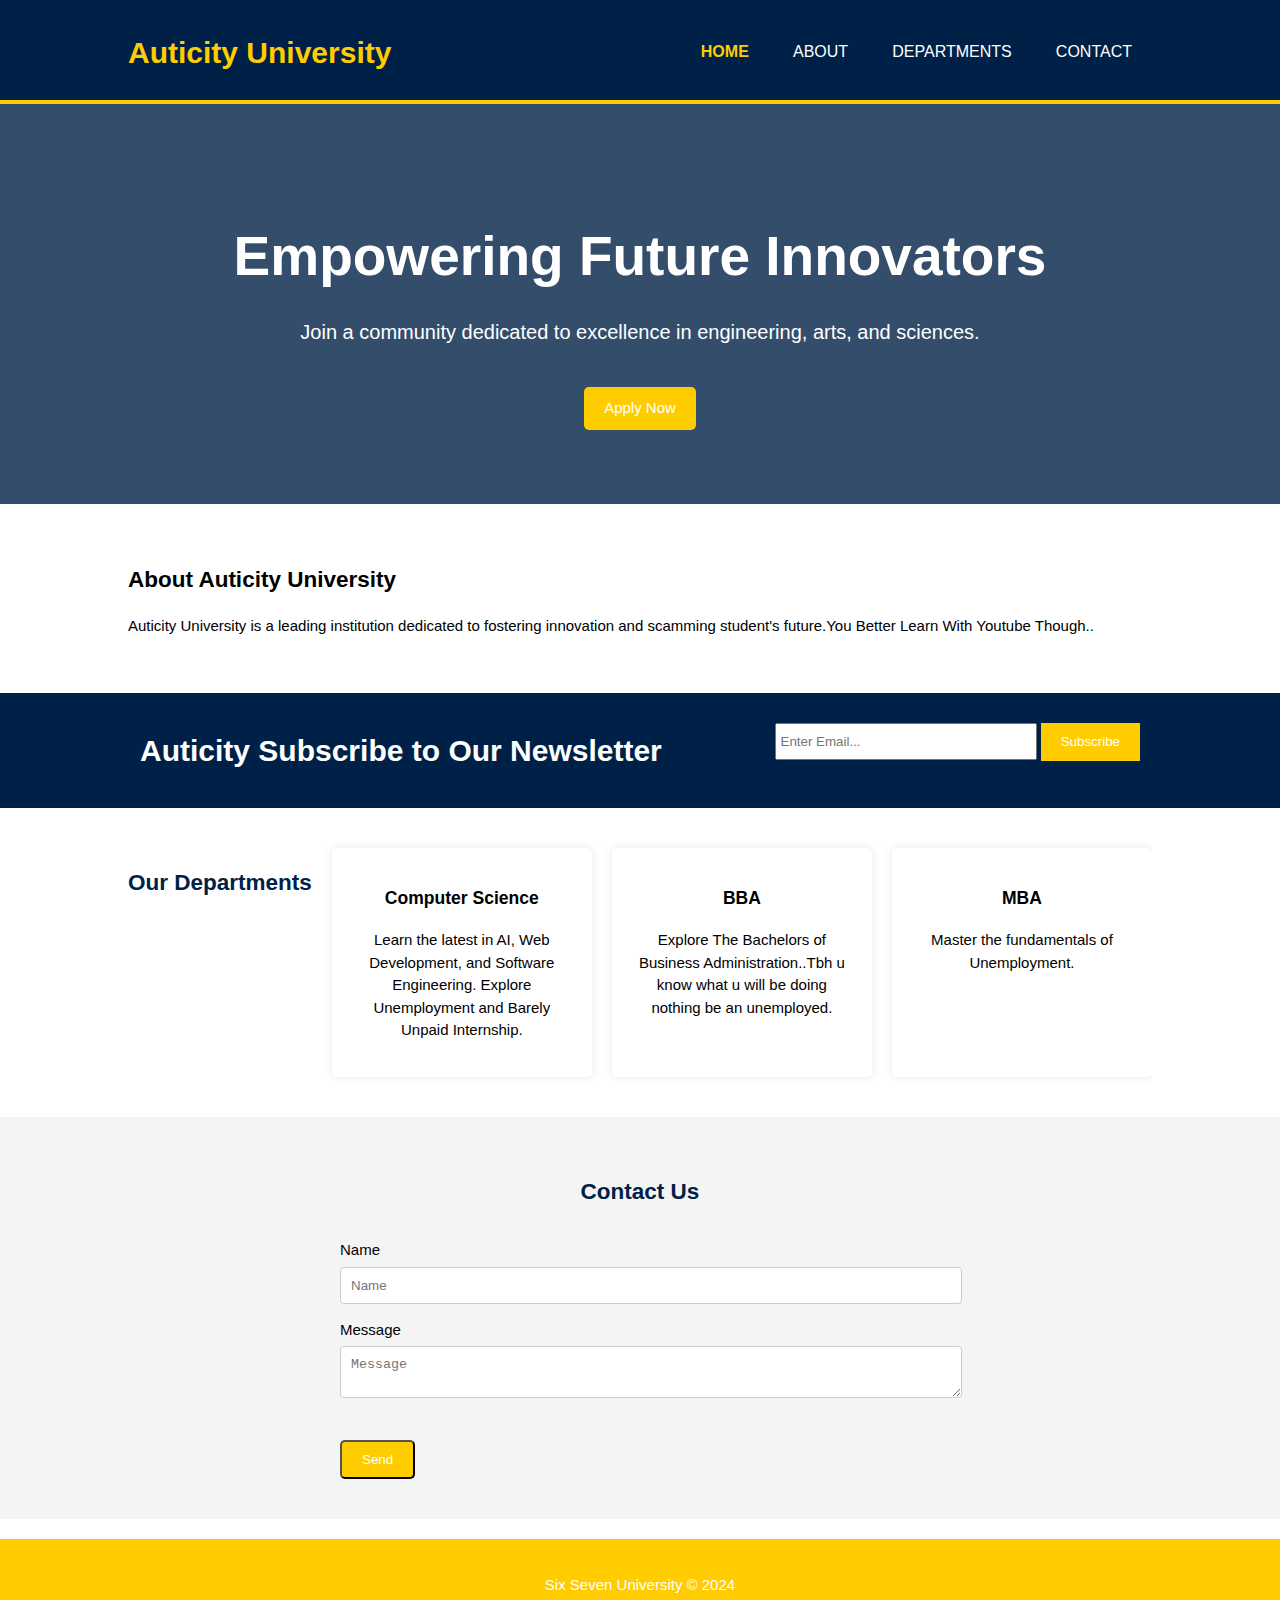
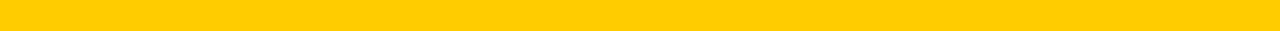
<file: Lecture 1/index.html>
<!DOCTYPE html>
<html lang="en">
<head>
    <meta charset="UTF-8">
    <meta name="viewport" content="width=device-width, initial-scale=1.0">
    <title>Auticity University</title>
    <link rel="stylesheet" href="style.css">
</head>
<body>
    <header id="main-header">
        <div class="container">
            <div id="branding">
                <h1><span class="highlight">Auticity University</span></h1>
            </div>
            <nav id="navbar">
                <ul>
                    <li class="current"><a href="index.html">Home</a></li>
                    <li><a href="#about">About</a></li>
                    <li><a href="#departments">Departments</a></li>
                    <li><a href="#contact">Contact</a></li>
                </ul>
            </nav>
        </div>
    </header>

    <section id="showcase">
        <div class="container">
            <h1>Empowering Future Innovators</h1>
            <p>Join a community dedicated to excellence in engineering, arts, and sciences.</p>
            <a href="#contact" class="button">Apply Now</a>
        </div>
    </section>

    <section id="about" class="section-padding">
        <div class="container">
            <h2>About Auticity University</h2>
            <p>Auticity University is a leading institution dedicated to fostering innovation and scamming student's future.You Better Learn With Youtube Though..</p>
        </div>
    </section>

    <section id="newsletter">
        <div class="container">
            <h1>Auticity Subscribe to Our Newsletter</h1>
            <form>
                <input type="email" placeholder="Enter Email...">
                <button type="submit" class="button_1">Subscribe</button>
            </form>
        </div>
    </section>

    <section id="departments" class="container section-padding">
        <h2 class="section-title">Our Departments</h2>
        <div class="box">
            <h3>Computer Science</h3>
            <p>Learn the latest in AI, Web Development, and Software Engineering. Explore Unemployment and Barely Unpaid Internship.</p>
        </div>
        <div class="box">
            <h3>BBA</h3>
            <p>Explore The Bachelors of Business Administration..Tbh u know what u will be doing nothing be an unemployed.</p>
        </div>
        <div class="box">
            <h3>MBA </h3>
            <p>Master the fundamentals of Unemployment.</p>
        </div>
    </section>

    <section id="contact" class="section-padding bg-light">
        <div class="container">
            <h2 class="section-title">Contact Us</h2>
            <form id="contact-form">
                <div class="form-group">
                    <label>Name</label>
                    <input type="text" placeholder="Name">
                </div>
                <div class="form-group">
                    <label>Message</label>
                    <textarea placeholder="Message"></textarea>
                </div>
                <button type="submit" class="button">Send</button>
            </form>
        </div>
    </section>

    <footer id="main-footer">
        <p>Six Seven University &copy; 2024</p>
    </footer>
</body>
</html>
</file>
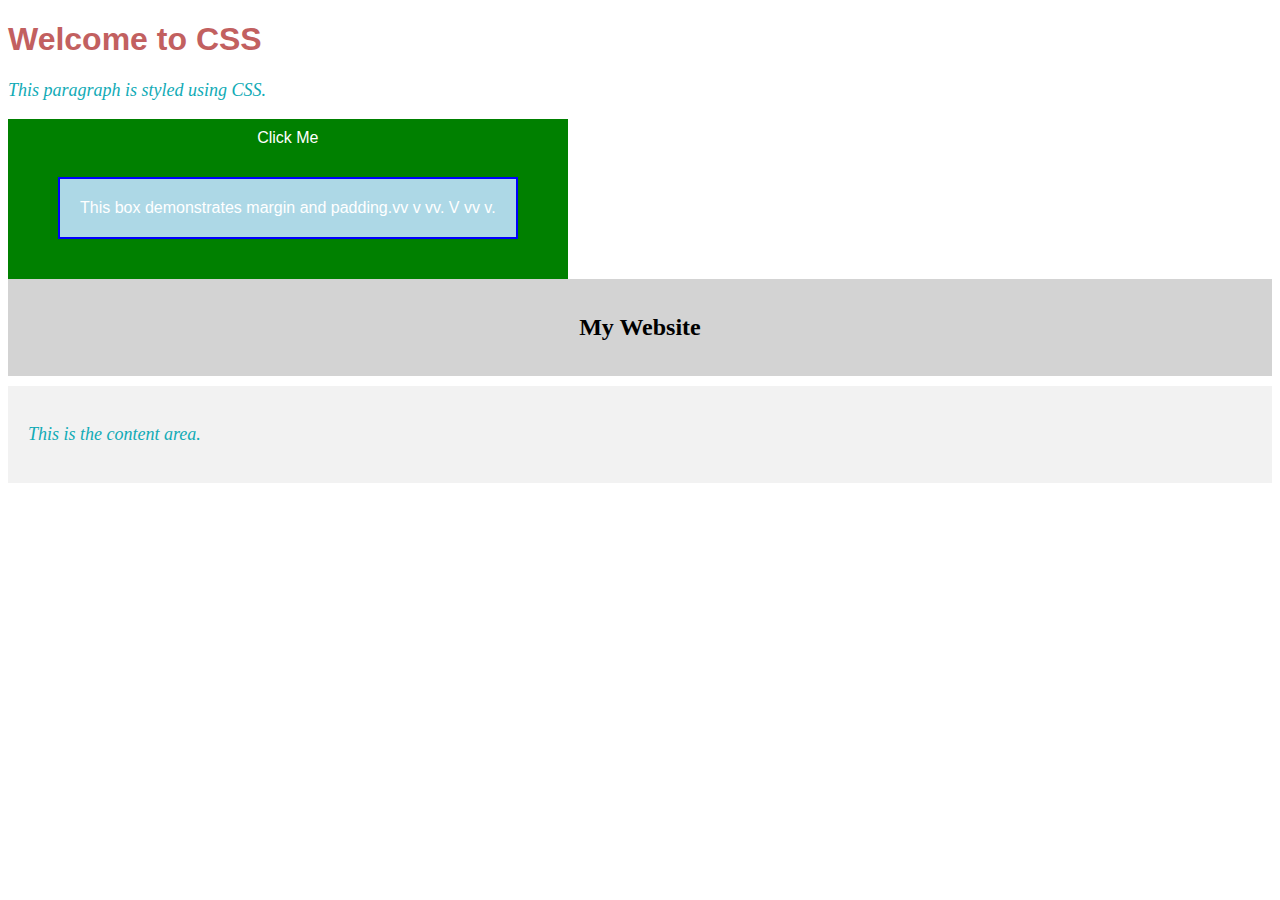
<file: Lecture 2/index.html>
<!DOCTYPE html>
<html>

<head>
    <title>CSS Text Styling</title>
    <style>
        h1 {
            color: rgb(194, 96, 96);
            font-family: Arial;
            font-style: bold;
        }

        p {
            color: rgb(17, 171, 182);
            font-size: 18px;
            font-style: italic;
        }
        .box{
        background-color: lightblue;
        padding: 20px;
        margin: 30px;
        border: 2px solid blue;
        }
        header {
        background-color: lightgray;
        padding: 15px;
        text-align: center;
        }

        section {
        background-color: #f2f2f2;
        padding: 20px;
        margin-top: 10px;
        }





        button {
        background-color: green;
        color: white;
        padding: 10px 20px;
        border: none;
        font-size: 16px;
        }


    </style>
</head>

<body>

    <h1>Welcome to CSS</h1>

    <p>This paragraph is styled using CSS.</p>

    
    <button>Click Me
        <div class="box">
            This box demonstrates margin and padding.vv v vv. V vv v.
        </div>

    </button>

    <header>
        <h2>My Website</h2>
    </header>
    
    <section>
        <p>This is the content area.</p>
    </section>




</body>

</html>
</file>
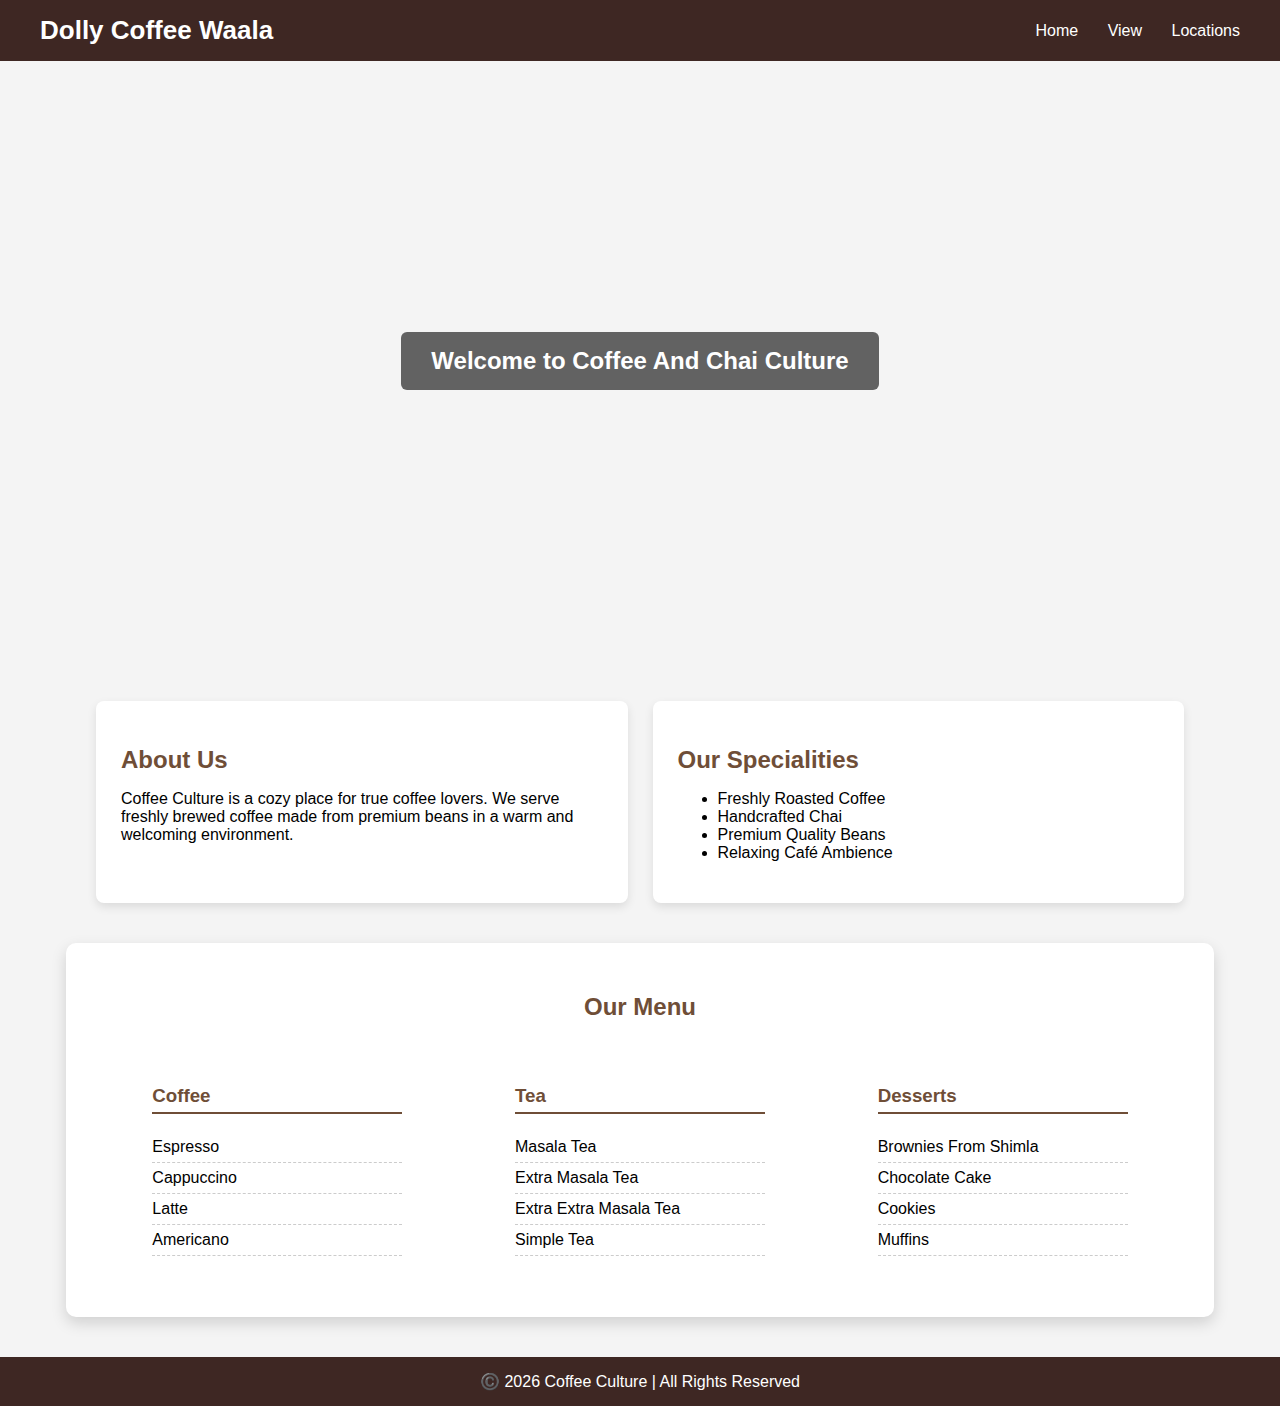
<file: Lecture 5/index.html>
<!DOCTYPE html>
<html lang="en">

<head>
    <meta charset="UTF-8">
    <title>Coffee Culture</title>

    <style>
        body {
            margin: 0;
            font-family: Arial, Helvetica, sans-serif;
            background-color: #f4f4f4;
        }

        /* HEADER */
        header {
            background-color: #3e2723;
            color: white;
            padding: 15px 40px;
            display: flex;
            justify-content: space-between;
            align-items: center;
        }

        header h1 {
            margin: 0;
            font-size: 26px;
        }

        nav a {
            color: white;
            text-decoration: none;
            margin-left: 25px;
            font-size: 16px;
        }

        nav a:hover {
            text-decoration: underline;
        }

        /* HERO */
        .hero {
            background-image: url("https://img-cdn.publive.online/fit-in/1200x675/pratidin/media/media_files/2024/12/26/w7UiOpjDWvUbpeMO6uFQ.jpeg");
            background-size: cover;
            background-position: center;
            height: 600px;
            display: flex;
            align-items: center;
            justify-content: center;
            color: white;
        }

        .hero h2 {
            background-color: rgba(0, 0, 0, 0.6);
            padding: 15px 30px;
            border-radius: 6px;
        }


        .row {
            width: 85%;
            margin: 40px auto;
            display: flex;
            gap: 25px;
        }

        /* BOX STYLE */
        .box {
            flex: 1;
            background-color: white;
            padding: 25px;
            border-radius: 8px;
            box-shadow: 0 4px 10px rgba(0, 0, 0, 0.1);
        }

        .box h2 {
            color: #6f4e37;
            margin-bottom: 10px;
        }


        .menu-section {
            width: 85%;
            margin: 40px auto;
            background-color: white;
            padding: 30px;
            border-radius: 10px;
            box-shadow: 0 6px 15px rgba(0, 0, 0, 0.15);
        }

        .menu-section h2 {
            text-align: center;
            color: #6f4e37;
            margin-bottom: 30px;
        }

        .menu {
            display: flex;
            justify-content: space-around;
            flex-wrap: wrap;
        }

        .menu-box {
            width: 250px;
            margin: 15px;
        }

        .menu-box h3 {
            border-bottom: 2px solid #6f4e37;
            padding-bottom: 5px;
            color: #6f4e37;
        }

        .menu-box ul {
            list-style: none;
            padding: 0;
        }

        .menu-box li {
            padding: 6px 0;
            border-bottom: 1px dashed #ccc;
        }

        /* FOOTER */
        footer {
            background-color: #3e2723;
            color: white;
            text-align: center;
            padding: 15px;
            margin-top: 40px;
        }

        /* MOBILE RESPONSIVE */
        @media (max-width: 800px) {
            .row {
                flex-direction: column;
            }
        }
    </style>
</head>

<body>

    <header>
        <h1>Dolly Coffee Waala</h1>
        <nav>
            <a href="#">Home</a>
            <a href="#">View</a>
            <a href="#">Locations</a>
        </nav>
    </header>
    
    <div class="hero">
        <h2>Welcome to Coffee And Chai Culture</h2>
    </div>

    <!-- SIDE BY SIDE SECTION -->
    <div class="row">

        <div class="box">
            <h2>About Us</h2>
            <p>
                Coffee Culture is a cozy place for true coffee lovers.
                We serve freshly brewed coffee made from premium beans
                in a warm and welcoming environment.
            </p>
        </div>

        <div class="box">
            <h2>Our Specialities</h2>
            <ul>
                <li>Freshly Roasted Coffee</li>
                <li>Handcrafted Chai</li>
                <li>Premium Quality Beans</li>
                <li>Relaxing Café Ambience</li>
            </ul>
        </div>

    </div>

    <div class="menu-section">
        <h2>Our Menu</h2>

        <div class="menu">
            <div class="menu-box">
                <h3>Coffee</h3>
                <ul>
                    <li>Espresso</li>
                    <li>Cappuccino</li>
                    <li>Latte</li>
                    <li>Americano</li>
                </ul>
            </div>

            <div class="menu-box">
                <h3>Tea</h3>
                <ul>
                    <li>Masala Tea</li>
                    <li>Extra Masala Tea</li>
                    <li>Extra Extra Masala Tea</li>
                    <li>Simple Tea</li>
                </ul>
            </div>

            <div class="menu-box">
                <h3>Desserts</h3>
                <ul>
                    <li>Brownies From Shimla</li>
                    <li>Chocolate Cake</li>
                    <li>Cookies</li>
                    <li>Muffins</li>
                </ul>
            </div>
        </div>
    </div>

    <footer>
        ©️ 2026 Coffee Culture | All Rights Reserved
    </footer>

</body>

</html>
</file>
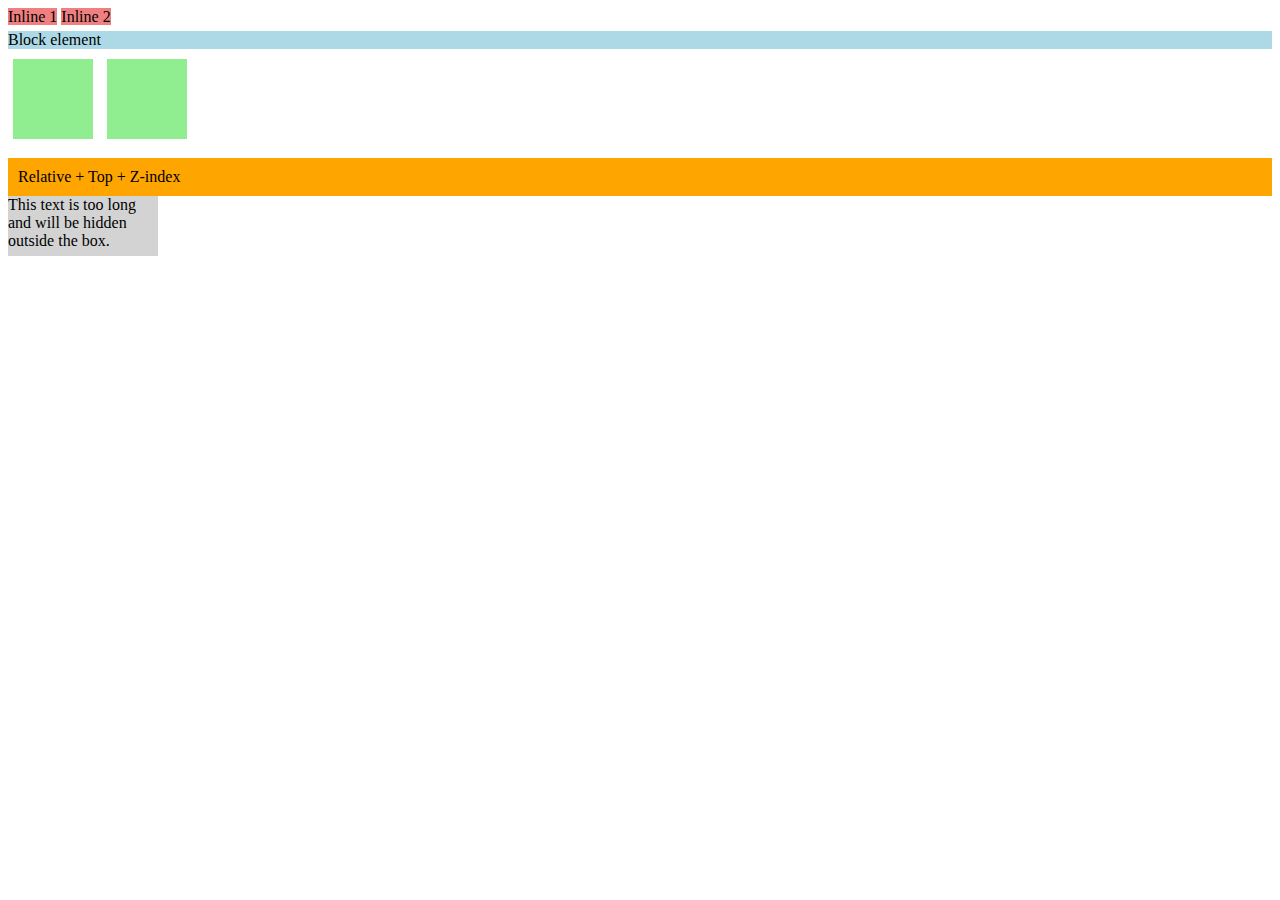
<file: Lecture 6/index.html>
<!DOCTYPE html>
<html>

<head>
    <style>
        /* inline */
        .inline {
            display: inline;
            background: lightcoral;
        }

        /* block */
        .block {
            display: block;
            background: lightblue;
            margin: 5px 0;
        }

        /* inline-block */
        .inline-block {
            display: inline-block;
            width: 80px;
            height: 80px;
            background: lightgreen;
            margin: 5px;
        }

        /* none */
        .none {
            display: none;
        }

        /* relative + top + z-index */
        .relative-box {
            position: relative;
            top: 10px;
            z-index: 5;
            background: orange;
            padding: 10px;
        }

        /* overflow hidden */
        .container {
            width: 150px;
            height: 60px;
            overflow: hidden;
            background: lightgray;
            margin-top: 10px;
        }
    </style>
</head>

<body>

    <!-- inline -->
    <span class="inline">Inline 1</span>
    <span class="inline">Inline 2</span>

    <!-- block -->
    <div class="block">Block element</div>

    <!-- inline-block -->
    <div class="inline-block"></div>
    <div class="inline-block"></div>

    <!-- display none -->
    <p class="none">You should not see this</p>

    <!-- position + z-index -->
    <div class="relative-box">Relative + Top + Z-index</div>

    <!-- overflow hidden -->
    <div class="container">
        This text is too long and will be hidden outside the box.
    </div>

</body>

</html>
</file>
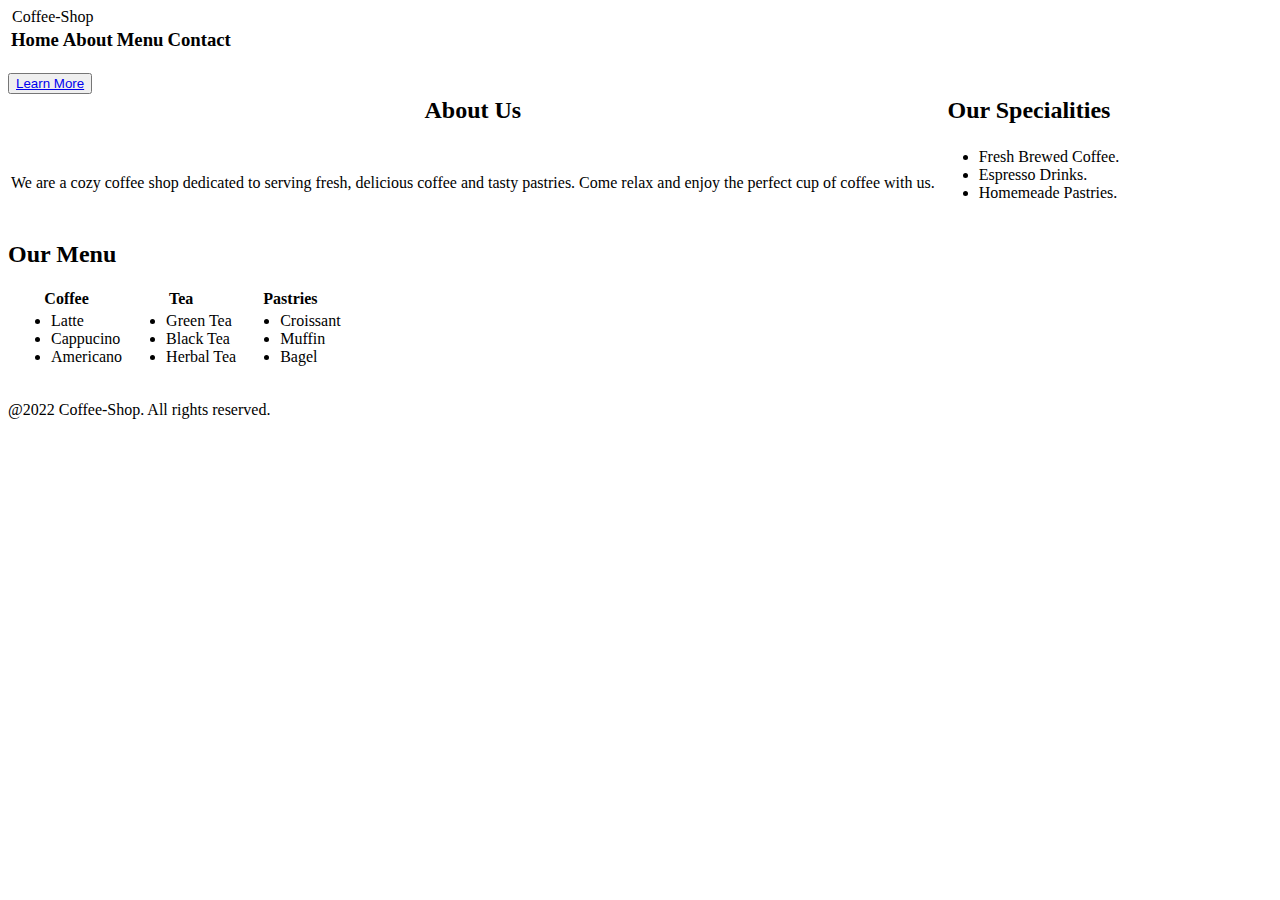
<file: Lecture 5/cofffe.html>
<html>
<section>
    <header>
        <img>
        Coffee-Shop
    </header>
    <table>
        <p1>
            <tr>
                <td>
                    <h3>Home</h3>
                </td>
                <td>
                    <h3>About</h3>
                </td>
                <td>
                    <h3>Menu</h3>
                </td>
                <td>
                    <h3>Contact</h3>
                </td>
            </tr>
        </p1>
    </table>
</section>
<button>
    <a href="www.starbucks.com">Learn More</a>
</button>
<section>
    <table>
        <tr>
            <th>
                <h2>About Us</h2>
            </th>
            <th>
                <h2>Our Specialities</h2>
            </th>
        </tr>
        <tr>
            <td>
                <p>We are a cozy coffee shop dedicated to serving fresh, delicious coffee and tasty pastries. Come relax
                    and enjoy the perfect cup of coffee with us.</p>
            </td>
            <td>
                <ul>
                    <li>Fresh Brewed Coffee.</li>
                    <li>Espresso Drinks.</li>
                    <li>Homemeade Pastries.</li>
                </ul>
            </td>
        </tr>
    </table>
</section>
<section>
    <h2>Our Menu</h2>
</section>
<section>
    <table>
        <tr>
            <th>Coffee</th>
            <th>Tea</th>
            <th>Pastries</th>
        </tr>
        <tr>
            <td>
                <ul>
                    <li>Latte</li>
                    <li>Cappucino</li>
                    <li>Americano</li>
                </ul>
            </td>
            <td>
                <ul>
                    <li>Green Tea</li>
                    <li>Black Tea</li>
                    <li>Herbal Tea</li>
                </ul>
            </td>
            <td>
                <ul>
                    <li>Croissant</li>
                    <li>Muffin</li>
                    <li>Bagel</li>
                </ul>
            </td>
        </tr>
    </table>
</section>
<section>
    <p>@2022 Coffee-Shop. All rights reserved.</p>
</section>

</html>
</file>
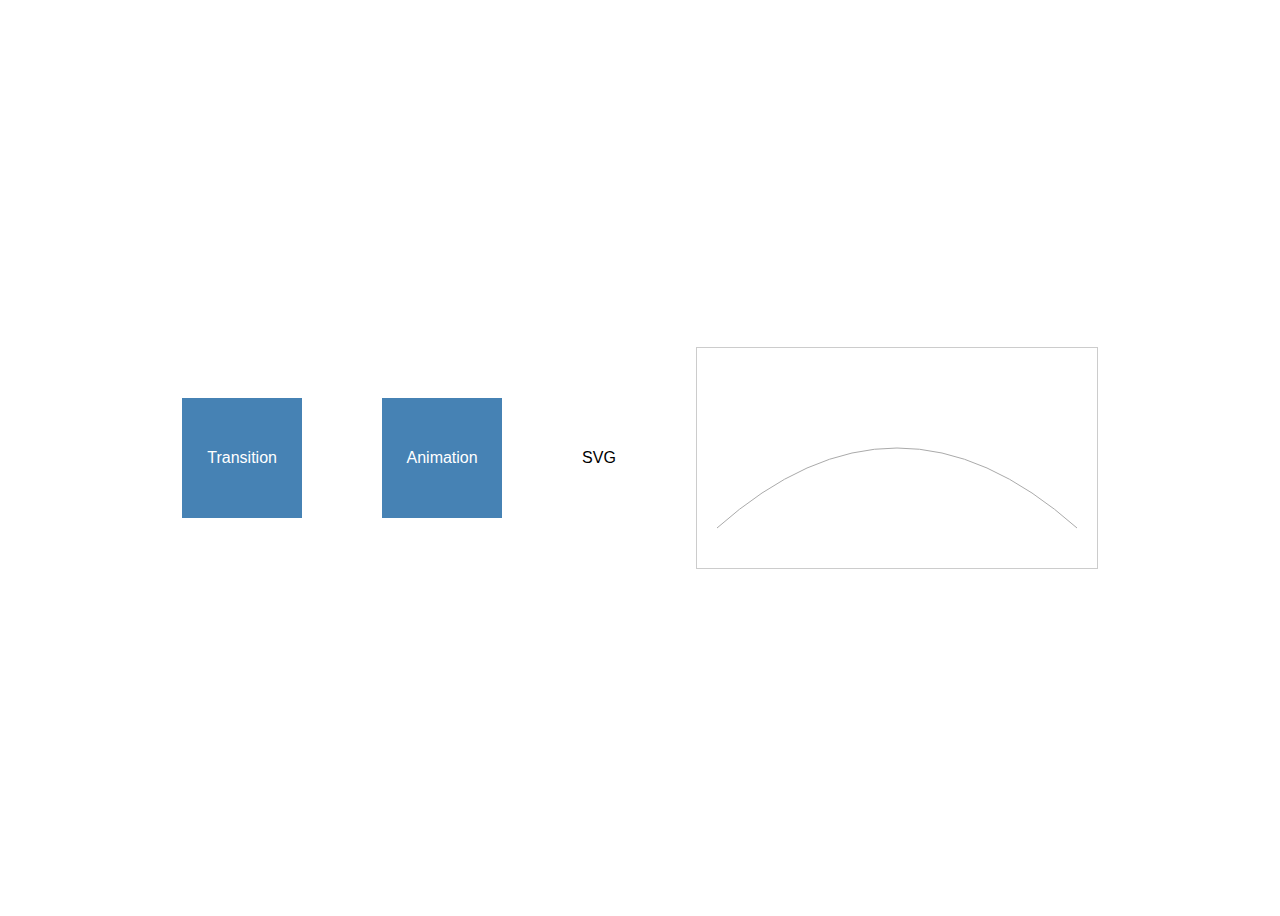
<file: Lecture 6/animation.html>
<!DOCTYPE html>
<html>

<head>
    <style>
        body {
            height: 100vh;
            display: flex;
            justify-content: center;
            align-items: center;
            gap: 80px;
            font-family: Arial;
        }

        /* COMMON STYLE */
        .box {
            width: 120px;
            height: 120px;
            background: steelblue;
            color: white;
            display: flex;
            justify-content: center;
            align-items: center;
        }

        /* -------------------- ALL TRANSITIONS -------------------- */
        .transition-box {
            transition:
                background-color 0.3s ease,
                transform 0.3s ease,
                border-radius 0.3s ease,
                box-shadow 0.3s ease,
                opacity 0.3s ease;
        }

        .transition-box:hover {
            background-color: coral;
            /* color transition */
            transform: scale(1.3);
            /* scale transition */
            border-radius: 50%;
            /* shape transition */
            box-shadow: 0 10px 20px rgba(0, 0, 0, 0.4);
            /* shadow */
            opacity: 0.7;
            /* opacity transition */
        }

        /* -------------------- ALL ANIMATIONS -------------------- */
        .animation-box {
            position: relative;
            animation: allAnimations 3s infinite alternate ease-in-out;
        }

        /* KEYFRAMES */
        @keyframes allAnimations {
            from {
                transform: translateX(0) rotate(0deg) scale(1);
                background-color: steelblue;
                opacity: 1;
            }

            to {
                transform: translateX(120px) rotate(360deg) scale(1.3);
                background-color: crimson;
                opacity: 0.5;
            }
        }
    </style>
</head>

<body>

    <!-- TRANSITION BOX -->
    <div class="box transition-box">Transition</div>

    <!-- ANIMATION BOX -->
    <div class="box animation-box">Animation</div>

</body>

</html>



SVG

<!DOCTYPE html>
<html>

<body>

    <svg width="400" height="220" style="border:1px solid #ccc">

        <!-- Motion path -->
        <path d="M20 180 Q200 20 380 180" fill="none" stroke="#aaa" />

        <!-- Animated circle -->
        <circle cx="20" cy="180" r="12" fill="blue" opacity="1">

            <!-- Position / Motion animation -->
            <animateMotion dur="3s" repeatCount="indefinite" path="M20 180 Q200 20 380 180" />

            <!-- Size animation -->
            <animate attributeName="r" from="10" to="20" dur="1.5s" repeatCount="indefinite" />

            <!-- Color animation -->
            <animate attributeName="fill" from="blue" to="red" dur="1.5s" repeatCount="indefinite" />

            <!-- Opacity animation -->
            <animate attributeName="opacity" from="1" to="0.4" dur="1.5s" repeatCount="indefinite" />

            <!-- Rotation animation -->
            <animateTransform attributeName="transform" type="rotate" from="0" to="360" dur="2s"
                repeatCount="indefinite" />

        </circle>

    </svg>

</body>

</html>
</file>
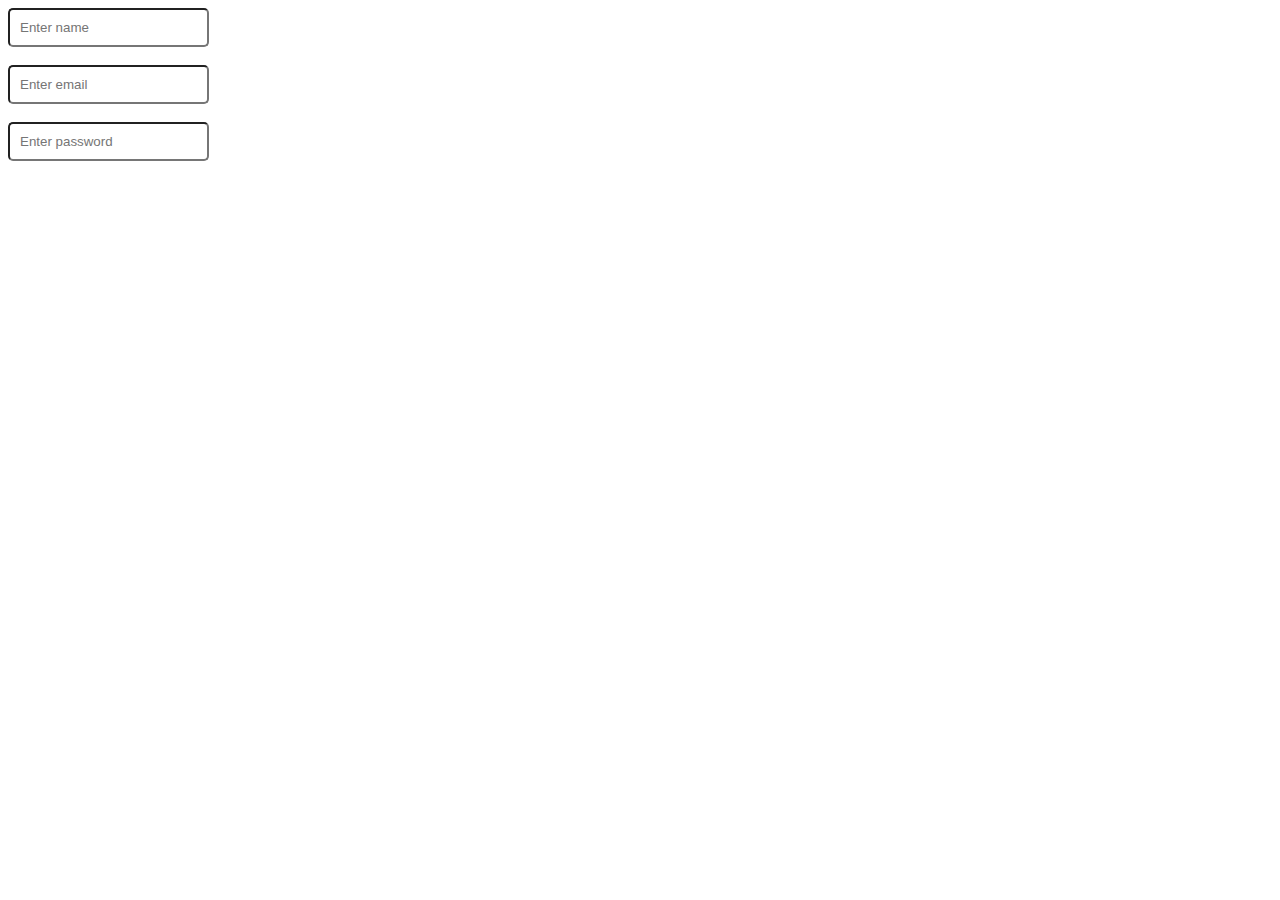
<file: Lecture 6/form.html>
<!DOCTYPE html>
<html>

<head>
    <style>
        input {
            padding: 10px;
            border-radius: 5px;
        }
    </style>
</head>

<body>

    <form>
        <input type="text" placeholder="Enter name">
        <br><br>
        <input type="email" placeholder="Enter email">
        <br><br>
        <input type="password" placeholder="Enter password">
    </form>

</body>

</html>
</file>
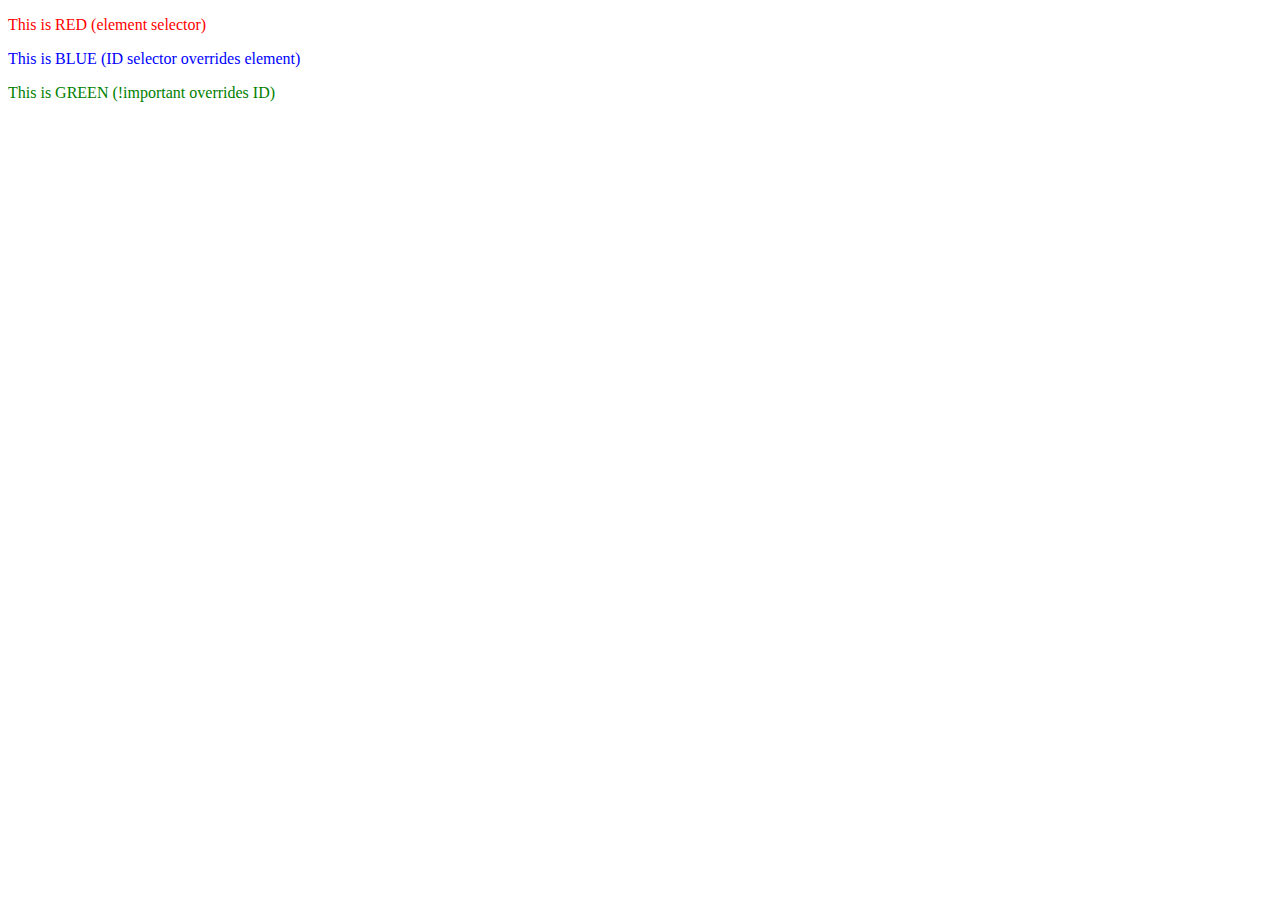
<file: Lecture 6/specific.html>
<!DOCTYPE html>
<html>

<head>
    <style>
        /* Element selector */
        p {
            color: red;
        }

        /* ID selector */
        #id {
            color: blue;
        }

        /* !important overrides everything */
        .force {
            color: green !important;
        }
    </style>
</head>

<body>

    <p>This is RED (element selector)</p>

    <p id="id">
        This is BLUE (ID selector overrides element)
    </p>

    <p id="id" class="force">
        This is GREEN (!important overrides ID)
    </p>

</body>

</html>
</file>
<file: Lecture 1/style.css>
:root {
    --primary-color: #002147; 
    --secondary-color: #ffcc00; 
    --light-color: #ffffff;
    --dark-color: #333333;
    --bg-light: #f4f4f4;
}

body {
    font-family: 'Poppins', sans-serif;
    font-size: 15px;
    line-height: 1.5;
    padding: 0;
    margin: 0;
    background-color: var(--light-color);
}


.container {
    width: 80%;
    margin: auto;
    overflow: hidden;
}


#main-header, #newsletter {
    background: var(--primary-color);
    color: var(--light-color);
}

#main-header {
    padding-top: 30px;
    min-height: 70px;
    border-bottom: var(--secondary-color) 4px solid;
}

#main-header a {
    color: var(--light-color);
    text-decoration: none;
    text-transform: uppercase;
    font-size: 16px;
}

#main-header ul {
    margin: 0;
    padding: 0;
}

#main-header li {
    display: inline;
    padding: 0 20px;
}

#main-header #branding {
    float: left;
}

#main-header #branding h1 {
    margin: 0;
}

#navbar {
    float: right;
    margin-top: 10px;
}

#main-header .highlight, #main-header .current a {
    color: var(--secondary-color);
    font-weight: bold;
}

#main-header a:hover {
    color: #cccccc;
    font-weight: bold;
}


#showcase {
    min-height: 400px;
    background: linear-gradient(rgba(0, 33, 71, 0.8), rgba(0, 33, 71, 0.8)), url('https://via.placeholder.com/1500x500/35424a/ffffff?text=ITM+Campus') no-repeat center center;
    background-size: cover;
    text-align: center;
    color: var(--light-color);
    display: flex;
    flex-direction: column;
    justify-content: center;
}

#showcase h1 {
    font-size: 55px;
    margin-bottom: 10px;
}

#showcase p {
    font-size: 20px;
}


#newsletter {
    padding: 15px;
}

#newsletter h1 {
    float: left;
}

#newsletter form {
    float: right;
    margin-top: 15px;
}

#newsletter input[type="email"] {
    padding: 4px;
    height: 25px;
    width: 250px;
}


.button_1, .button {
    background: var(--secondary-color);
    color: var(--light-color);
}

.button_1 {
    height: 38px;
    border: 0;
    padding-left: 20px;
    padding-right: 20px;
}

.button {
    display: inline-block;
    padding: 10px 20px;
    text-decoration: none;
    border-radius: 5px;
    margin-top: 20px;
}

.section-padding {
    padding: 40px 0;
}

.section-title {
    text-align: center;
    margin-bottom: 30px;
    color: var(--primary-color);
}


#departments {
    display: flex;
    justify-content: space-between;
    gap: 20px;
    text-align: center;
}

#departments .box {
    flex: 1;
    background: #fff;
    padding: 20px;
    border-radius: 5px;
    box-shadow: 0 0 10px rgba(0,0,0,0.1);
    transition: transform 0.3s ease;
}

#departments .box:hover {
    transform: translateY(-10px);
    border-bottom: 4px solid var(--secondary-color);
}


.bg-light {
    background-color: var(--bg-light);
}

#contact-form {
    max-width: 600px;
    margin: auto;
}

#contact-form .form-group {
    margin-bottom: 15px;
}

#contact-form label {
    display: block;
    margin-bottom: 5px;
}

#contact-form input, 
#contact-form textarea {
    width: 100%;
    padding: 10px;
    border: 1px solid #ccc;
    border-radius: 4px;
}


#main-footer {
    padding: 20px;
    margin-top: 20px;
    color: var(--light-color);
    background-color: var(--secondary-color);
    text-align: center;
}


@media(max-width: 768px) {
    #main-header #branding,
    #navbar,
    #newsletter h1,
    #newsletter form {
        float: none;
        text-align: center;
        width: 100%;
    }

    #main-header {
        padding-bottom: 20px;
    }

    #showcase h1 {
        font-size: 40px;
    }

    #newsletter button, #newsletter input {
        width: 100%;
        margin-bottom: 5px;
    }

    #departments {
        flex-direction: column;
    }
}
</file>
